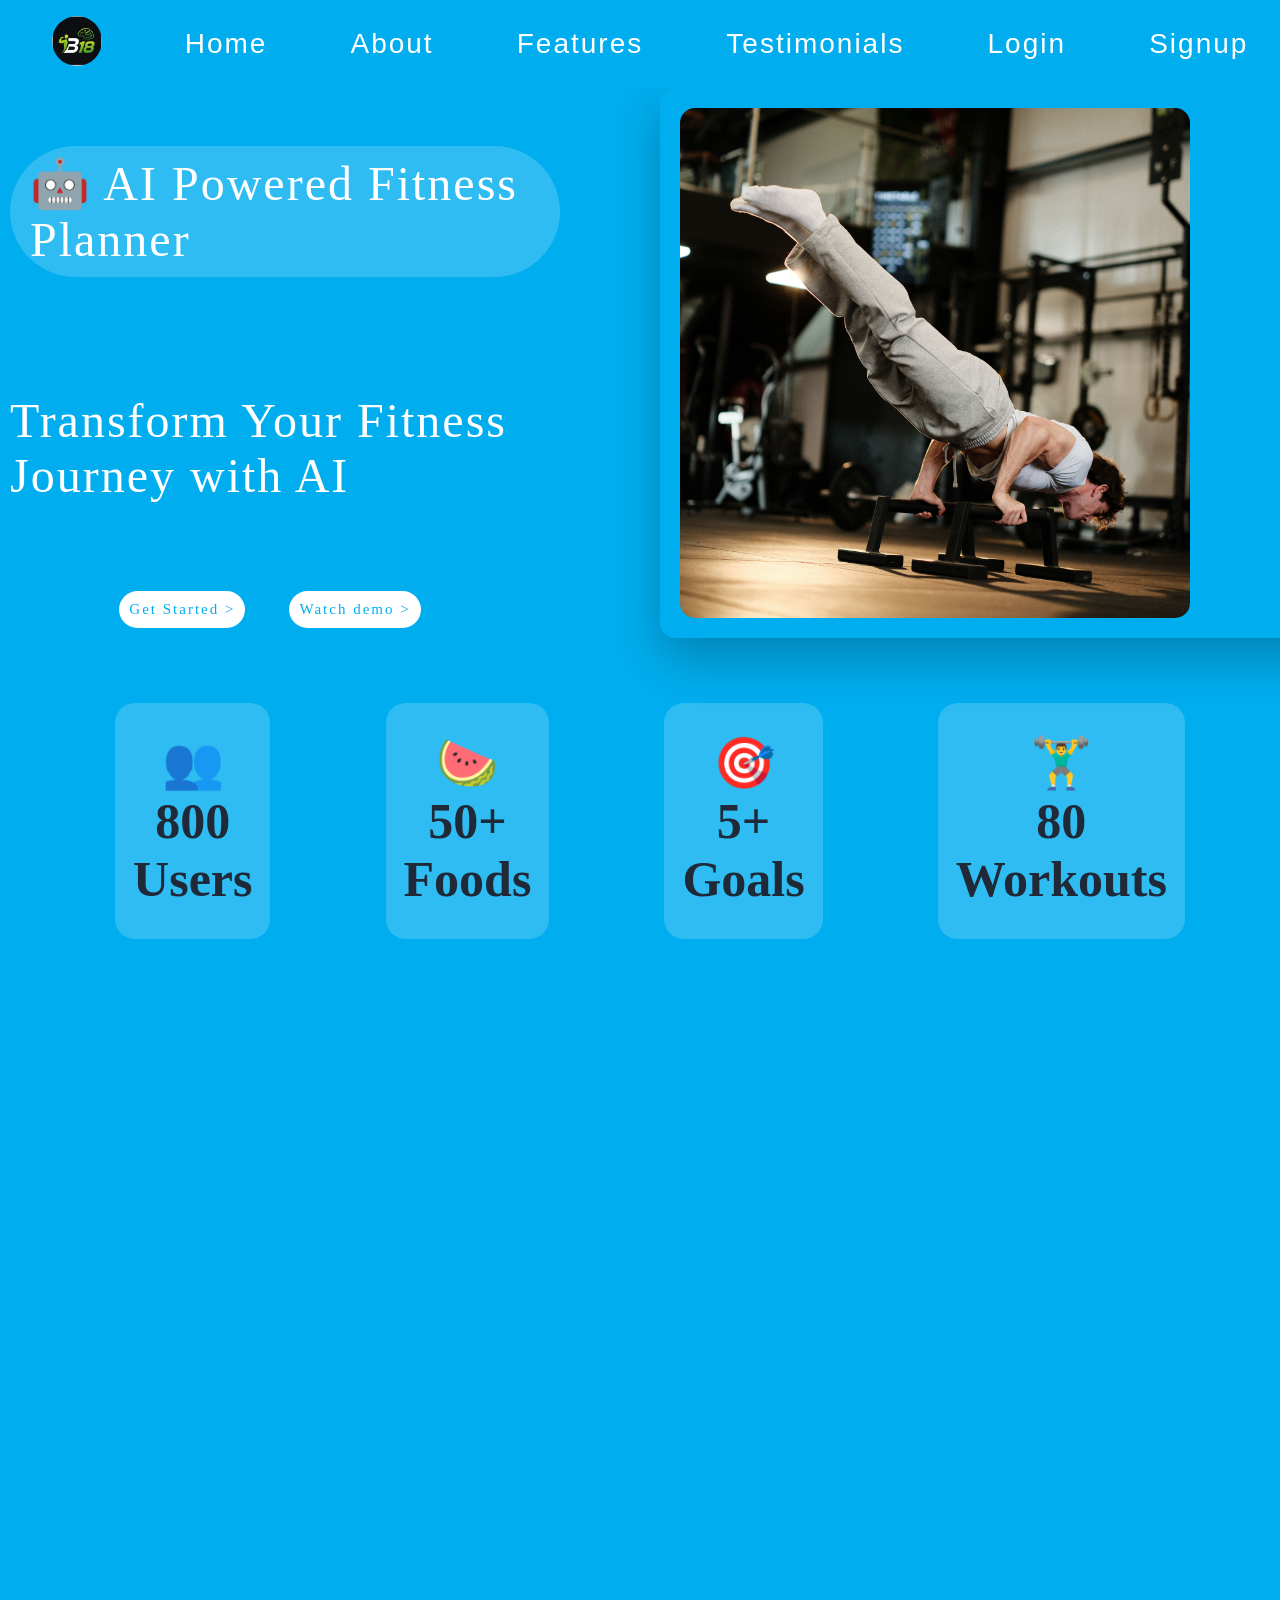
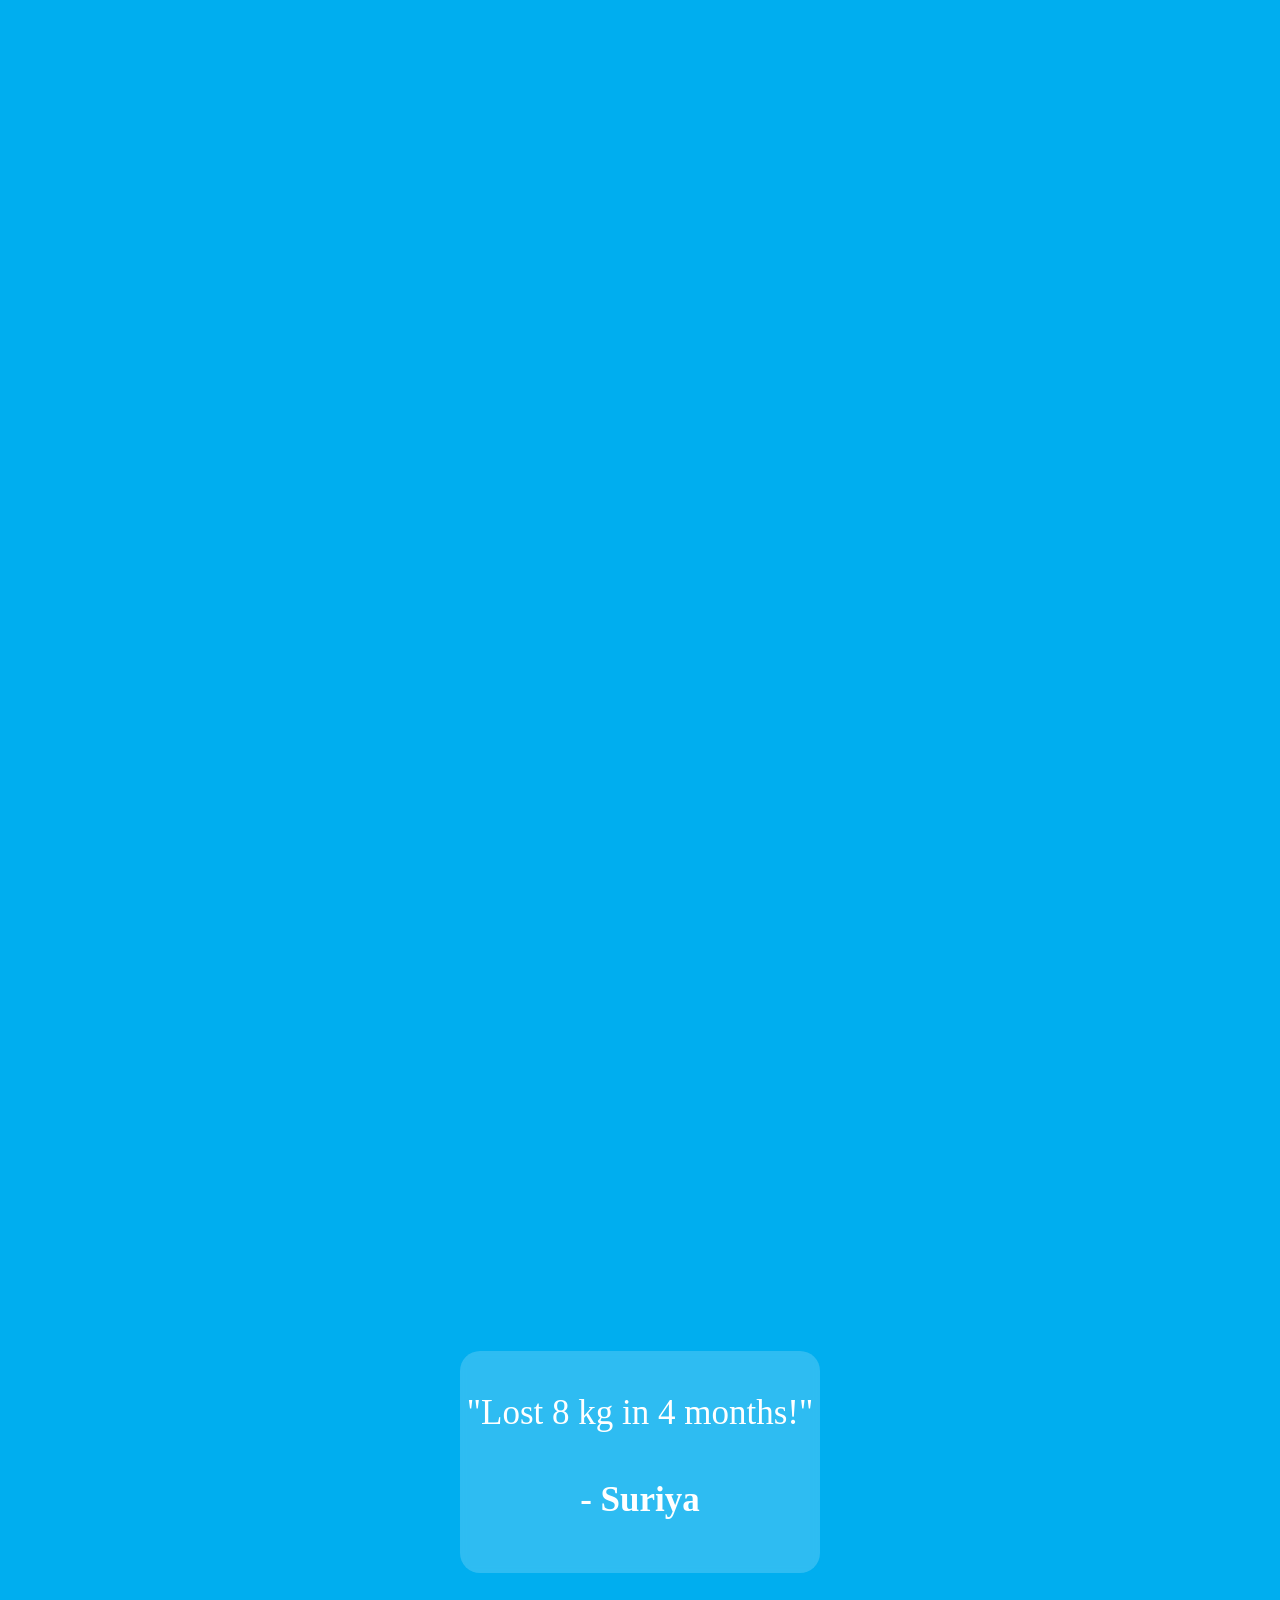
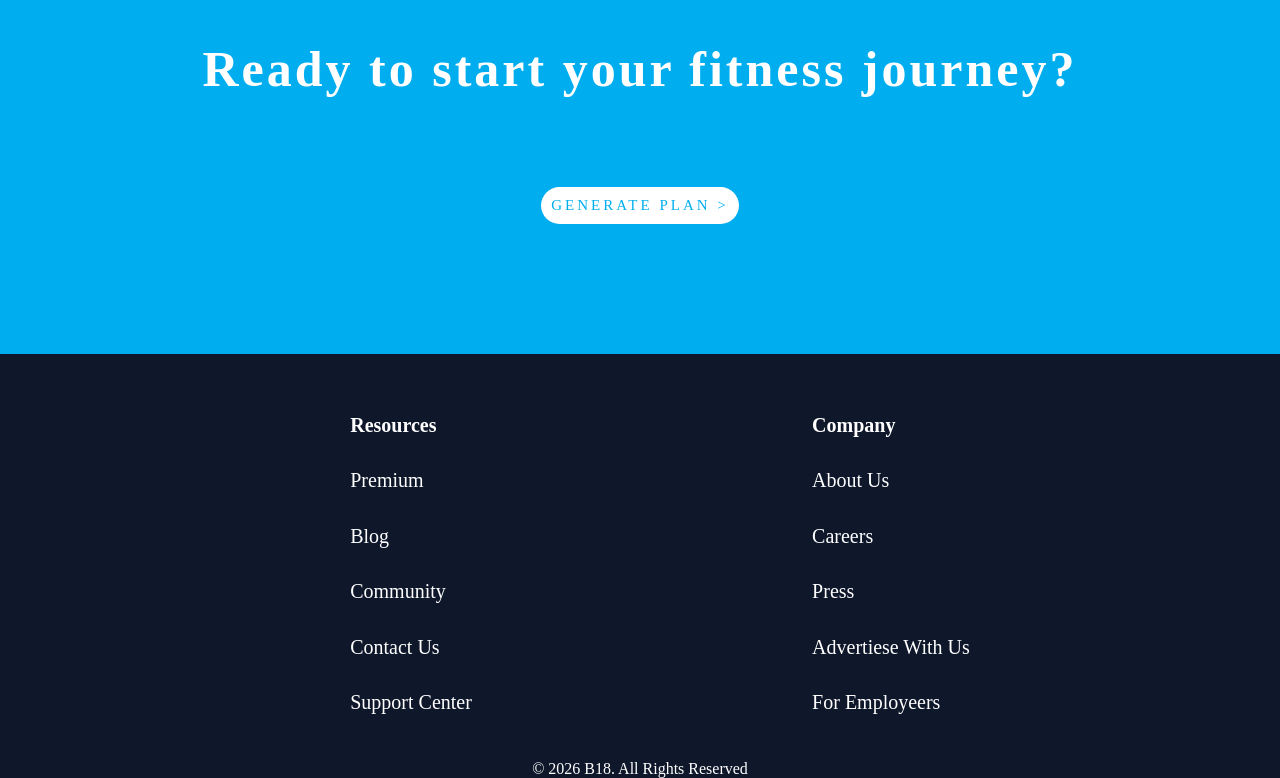
<file: index.html>
<!DOCTYPE html>
<html>
    <head>
        <title>B18-Your AI Fitness Partner</title>
        <link rel="stylesheet" href="hero.css">
        <meta charset="UTF-8">
        <meta name="viewport" content="width=device-width,initial-scale=1.0">
        <meta name="author" content="suriya">
        <meta name="keywords" content="workout,diet,fitness,AI,gym,B18">
        <meta name="description" content="Generate your workout and fitness plan within seconds using B18">
        <link rel="icon" href="ChatGPT Image Jul 24, 2026, 12_27_54 PM.png" type="image/x-icon">
        <meta property="og:title" content="B18-Your AI fitness planner">
<meta property="og:description" content="Generate your workout and fitness plan within seconds using B18">
<meta property="og:image" content="Copilot_20260724_113718">
<meta property="og:type" content="website">
    </head>
    <body>
        <nav id="home">
            
              
                       
            
              
                <div class="nav-bar">
                    <div class="image"><a href="hero.html"><img src="ChatGPT Image Jul 24, 2026, 12_27_54 PM.png"></a></div>
                    
                    <div class="a"><a href="#home">Home</a></div>
                    <div class="a"><a href="#About">About</a></div>
                    <div class="a"><a href="#Features">Features</a></div>
                    <div class="a"><a href="#Testimonials">Testimonials</a></div>
                    <div class="a"><a href="login.html">Login</a></div>
                    <div class="a"><a href="Signup.html">Signup</a></div>
                        </div>
        </nav>
        <section>
            <div class="hero">
                <div class="writings">
                    <p class="pill load">🤖 AI Powered Fitness Planner</p>
                    <p class="load">Transform Your Fitness Journey with AI</p>
                    <div class="buttons "><a href="signup.html" style="position: relative;right:30px" class="load">Get Started ></a>
                    <a href="demo.html" class="load">Watch demo ></a></div>
                </div>
                <div class="image"><img src="Calisthenics_Beginner_Workout.jpg" alt="Workout image"></div>
            </div>
        </section>
        <section>
            <div class="stats">
                <div class="cards hidden">
                <div class="icon">👥</div>
                <div id="counter" data-target="1000">0</div>
                <div>Users</div></div>
                 <div class="cards hidden">
                <div class="icon">🍉</div>
                <div class="counter" data-target="50">0</div>
                <div>Foods</div></div>
                 <div class="cards hidden">
                <div class="icon">🎯</div>
                <div class="counter" data-target="5">0</div>
                <div>Goals</div></div>
                 <div class="cards hidden">
                <div class="icon">🏋️‍♂️</div>
                <div class="counter" data-target="100">0</div>
                <div>Workouts</div></div>
            </div>
        </section>
        <section id="Features">
            
            <div class="features">
                <div class="fea-card hidden">🏋️ Personalized Workout</div>
                <div class="fea-card hidden">🥗 Smart Diet Planner</div>
                <div class="fea-card hidden">🔥 Calorie Calculator</div>
                <div class="fea-card hidden">📈 Progress Tracking</div>
                <div class="fea-card hidden">🤖 AI Recommendations</div>
                <div class="fea-card hidden">💧 Water & Sleep Tracking<sub>(coming soon)</sub></div>
            </div>
        </section>
        <section>
            <center><h3 style="color:white;font-size: 100px;" class="hidden">HOW IT WORKS?</h3></center>
            <div class="steps">
                <div class="steps-image slide-left"><img src="a836866d5f45a675a43f70439b55acad.jpg" alt="workout"></div>
                <div class="steps-text slide-right"><div class="num">1</div>
            <div>Select workout availability</div></div>
                    <div class="steps-text slide-left"><div class="num">2</div>
            <div>Select available foods</div></div>
                <div class="steps-image slide-right"><img src="Copilot_20260724_113718.png" alt="diet"></div>
                <div class="steps-image slide-left"><img src="7-Day-Workout-Plan-ClassPass.png"></div>
                    <div class="steps-text slide-right"><div class="num">3</div>
            <div>Get AI generated plan</div></div>
            </div>
        </section>
        <section class="testimonials" id="Testimonials"><center> <div class="testimonial active"> <p>"Lost 8 kg in 4 months!"</p>
                                                  <h4>- Suriya</h4></div>
            <div class="testimonial"> <p>"The workout plan was amazing."</p>
                                                     <h4>- Nagaraj</h4></div>
            <div class="testimonial">  <p>"I finally started eating healthy."</p>
                                                           <h4>- Priya</h4></div></center>
           
            
        </section>
        <section class="before-footer">
            <center><h4>Ready to start your fitness journey?</h4></center>
            <center><a href="signup.html">GENERATE PLAN ></a></center>
        </section>
        <footer>
            <div class="container">
            <div class="col"><div class="footers"><b>Resources</b></div>
                <div class="footers">Premium</div>
                <div class="footers">Blog</div>
                <div class="footers">Community</div>
                <div class="footers">Contact Us</div>
                <div class="footers">Support Center</div></div>
                
                <div class="col"><div class="footers"><b>Company</b></div>
                <div class="footers">About Us</div>
                <div class="footers">Careers</div>
                <div class="footers">Press</div>
                <div class="footers">Advertiese With Us</div>
                <div class="footers">For Employeers</div></div>
            </div>
            <center><p style="color:white;background-color: #0F172A;position: relative;bottom:-50px;">© 2026 B18. All Rights Reserved</p></center>
        </footer>
        <script src="hero.js"></script>
    </body>
</html>
</file>
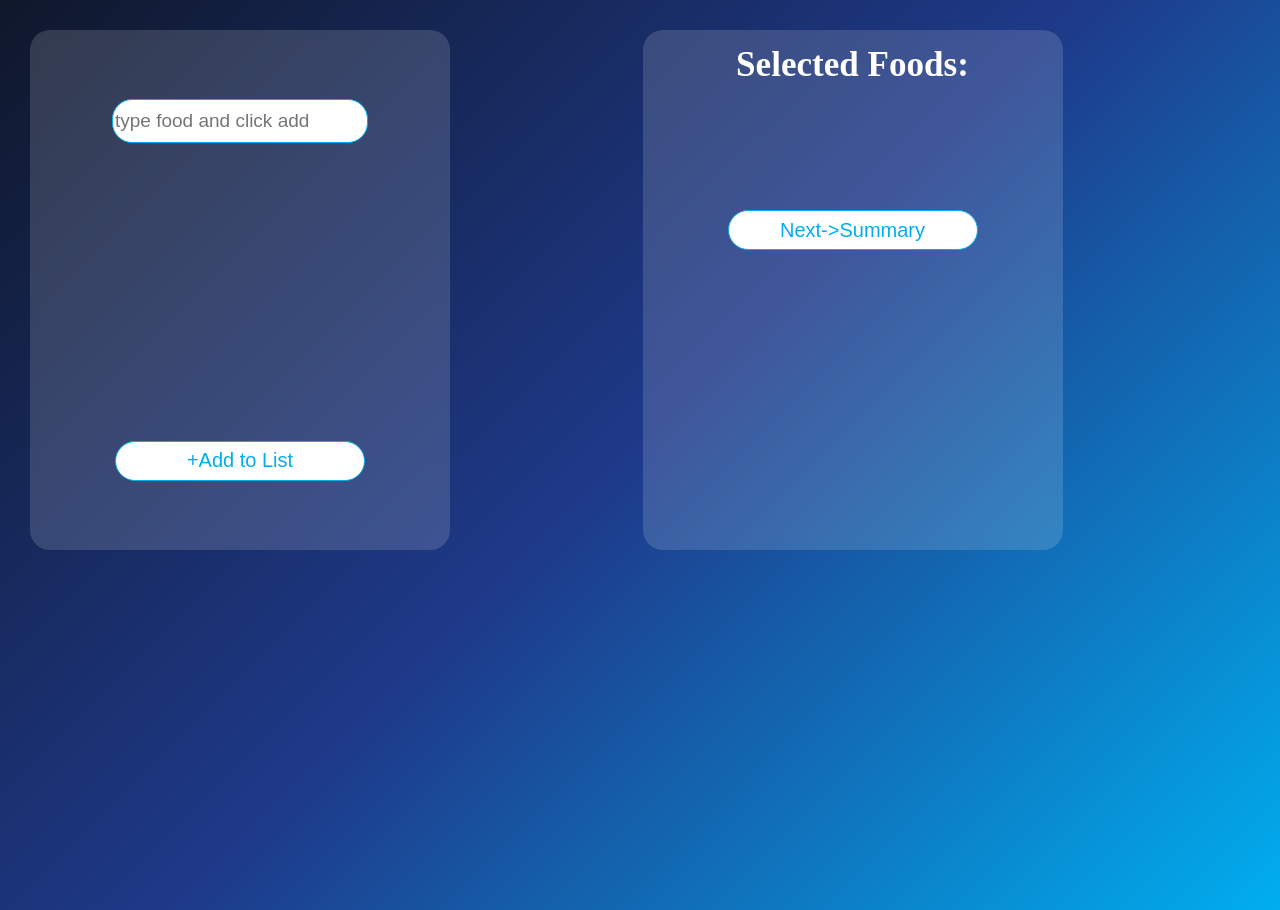
<file: diet.html>
<!DOCTYPE html>
<html>
    <head>
    <title>B18-Diet</title>
    <link rel="stylesheet" href="diet.css">
   <link rel="icon" href="ChatGPT Image Jul 24, 2026, 12_27_54 PM.png" type="image/x-icon">
   <meta charset="UTF-8">
   </head>
   <body>
    <form action="summary.html" >
    <div class="container">
        <div class="cards">
              <datalist id="foods">

        <!-- Protein -->
        <option value="Eggs">
        <option value="Chicken">
        <option value="Fish">
        <option value="Paneer">
        <option value="Milk">
        <option value="Curd">
        <option value="Soya Chunks">
        <option value="Dal">

        <!-- Carbohydrates -->
        <option value="Rice">
        <option value="Brown Rice">
        <option value="Chapati">
        <option value="Idli">
        <option value="Dosa">
        <option value="Oats">
        <option value="Ragi">
        <option value="Poha">

        <!-- Fruits -->
        <option value="Banana">
        <option value="Apple">
        <option value="Orange">

        <!-- Healthy Fats -->
        <option value="Peanut Butter">
        <option value="Groundnuts">
        <option value="Almonds">

    </datalist>
    <input list="foods" id="selected_food"  type="text" placeholder="type food and click add" pattern="[A-Za-z ]+">
    <p id="warning" style="position: relative;bottom:80px;font-size: 30px;"></p>
    <button type="button" id="button">+Add to List</button>
        </div>
        <div class="cards cards2">
            <h3 style="position: relative;bottom:30px;">Selected Foods:</h3>
            <ul id="foodlist"></ul>
            <button type="submit">Next->Summary</button>
        </div>
    </div>
    </form>
    <script src="diet.js"></script>
   </body>
</html>
</file>
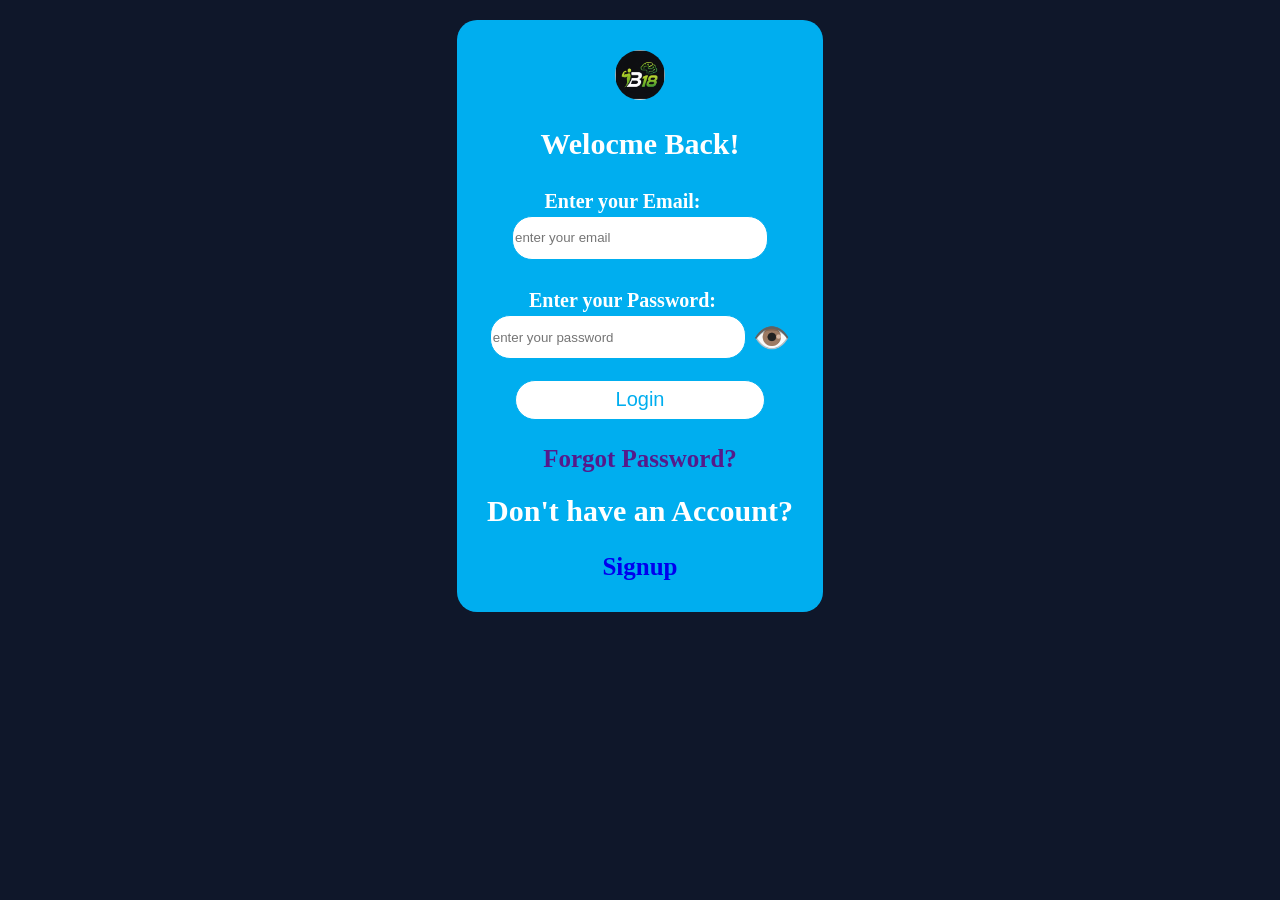
<file: login.html>
<!DOCTYPE html>
<html>
    <head>
    <title>B18-Login</title>
    <link rel="stylesheet" href="login.css">
    <link rel="icon" href="ChatGPT Image Jul 24, 2026, 12_27_54 PM.png" type="image/x-icon">
    </head>
    <body>
        <center>
        <form action="ud1.html">
            <div class="form-container">
                <div class="logo"><img src="ChatGPT Image Jul 24, 2026, 12_27_54 PM.png" alt="LOGO"></div>
                <div class="welcome">Welocme Back!</div>
                <div class="Email">
                    <label for="email" style="position: relative;right:17.5px"> Enter your Email:</label><br>
                    <input type="email" id="email" name="email" required placeholder="enter your email" pattern="[a-z0-9._%+-]+@[a-z0-9.-]+\.[a-z]{2,}$">
                </div>
                <div class="password">
                    <label for="password" style="position: relative;right:17.5px">Enter your Password:</label><br>
                    <input type="password" required placeholder="enter your password" name="password" id="password">   <span id="eye" style="position:relative;top:6.5px;cursor: pointer;">👁️</span>
                </div>
                <div class="login">
                    <button type="submit">Login</button>
                </div>
                <div>
                    <a href="">Forgot Password?</a>
                </div>
                <div>Don't have an Account?</div>
                <div class="sign">
                    <a href="signup.html">Signup</a>
                </div>
            </div>
        </form>
        </center>
        <script src="login.js"></script>
    </body>
</html>
</file>
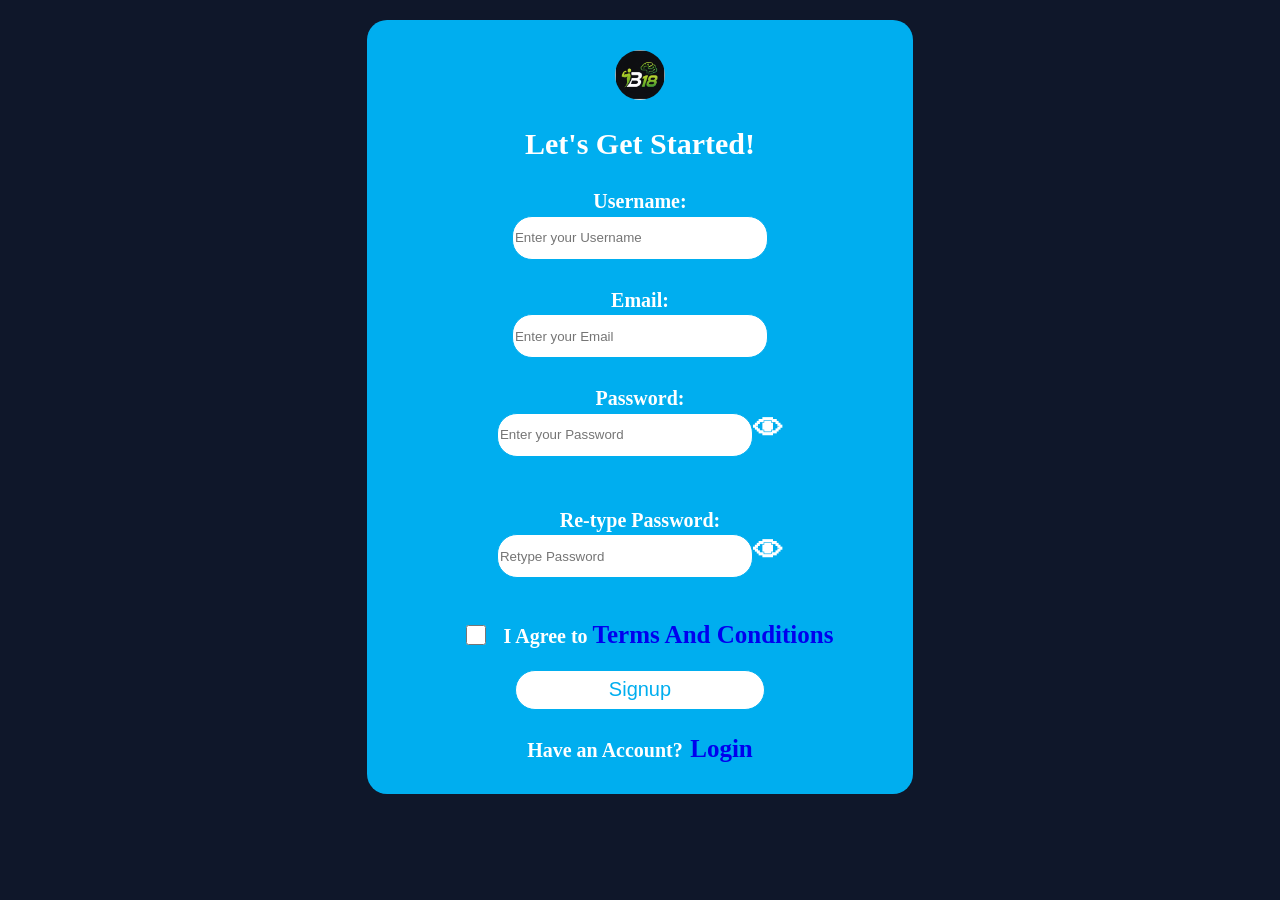
<file: signup.html>
<!DOCTYPE html>
<html>
    <head>
        <title>B18-Signup</title>
        <link rel="stylesheet" href="signup.css">
        <link rel="icon" href="ChatGPT Image Jul 24, 2026, 12_27_54 PM.png" type="image/x-icon">
        <meta charset="UTF-8">
    </head>
    <body>
        <center>
        <form action="ud1.html"  id="form">
            <div class="form-container">
                <div class="logo"><img src="ChatGPT Image Jul 24, 2026, 12_27_54 PM.png" alt="Logo"></div>
                <div class="welocome">Let's Get Started!</div>
                <div class="user_name">
                    <label for="username">Username:</label><br>
                    <input id="username" class="input" name="username" type="text" required placeholder="Enter your Username" minlength="3" maxlength="30">

                </div>
                <div class="email">
                    <label for="email">Email:</label><br>
                    <input type="email" class="input" id="email" name="email" required placeholder="Enter your Email" pattern="[a-z0-9._%+-]+@[a-z0-9.-]+\.[a-z]{2,}$">
                </div>
                <div class="password">
                    <label for="password">Password:</label><br>
                    <input type="password" id="pass1" class="input" required placeholder="Enter your Password" minlength="8"><span id="eye1" style="cursor: pointer;">&#128065;</span>
                    <p id="strength" class="strength"></p>
                </div>
                <div class="re-password">
                    <label for="re-password"> Re-type Password:</label><br>
                    <input type="password" id="pass2" class="input" required placeholder="Retype Password" minlength="8"><span id="eye2" style="cursor: pointer;">&#128065;</span>
                    <p id="error" class="error"></p>
                </div>
                <div class="tac">
                    <input type="checkbox" required><label for="checkbox">I Agree to <a href="tac.html">Terms And Conditions</a></label>
                </div>
                <div class="signup">
                    <button type="submit">Signup</button>
                </div>
                <div class="login">
                    <label>Have an Account?</label>  <a href="login.html">Login</a>
                </div>

                
            </div>
        </form>
        </center>
        <script src="signup.js"></script>
    </body>
</html>
</file>
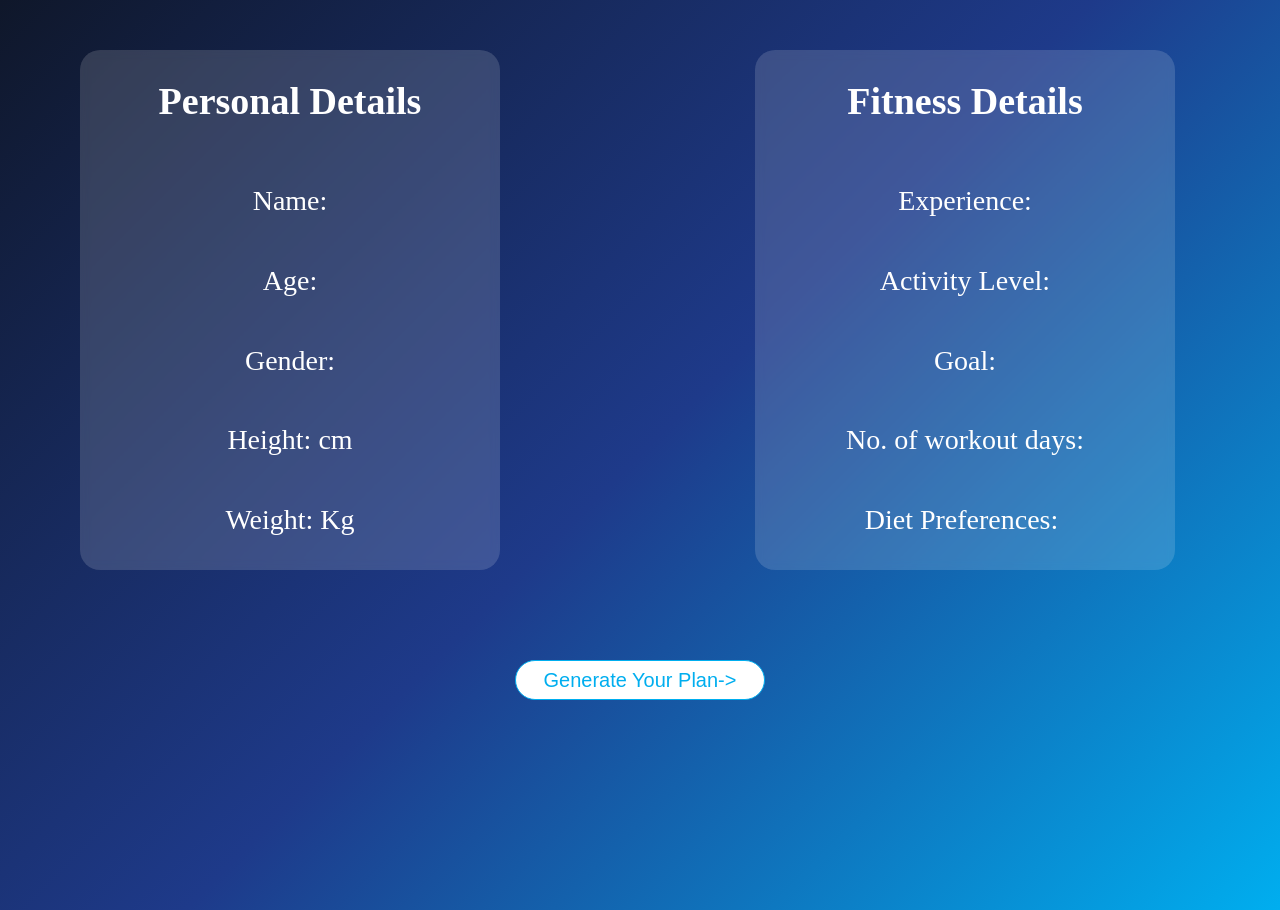
<file: summary.html>
<!DOCTYPE html>
<html>
    <head>
        <title>B18-Summary</title>
         <link rel="stylesheet" href="summary.css">
                <link rel="icon" href="ChatGPT Image Jul 24, 2026, 12_27_54 PM.png" type="image/x-icon">
                <meta charset="UTF-8">
               

    </head>
    <body>
        <form action="final.html">
        <center>
        <div class="container">
            <div class="card">
                <h3>Personal Details</h3>
                <p>Name: <span id="name"></span></p>
                <p>Age: <span id="age"></span></p>
                <p>Gender: <span id="gender"></span></p>
                <p>Height: <span id="height"></span>cm</p>
                <p>Weight: <span id="weight"></span>Kg</p>
            </div>
            <div class="card card2">
                <h3>Fitness Details</h3>
                <p>Experience: <span id="experience"></span></p>
                <p>Activity Level: <span id="activity"></span></p> 
                <p>Goal: <span id="goal"></span></p> 
                <p>No. of workout days: <span id="days"></span></p> 
                <p>Diet Preferences: <span id="diet"></span></p> 
            </div>
        </div>
        <div class="final-button">
            <button type="submit">Generate Your Plan-></button>
        </div>
        </center>
        </form>
        <script src="summary.js"></script>
    </body>
</html>
</file>
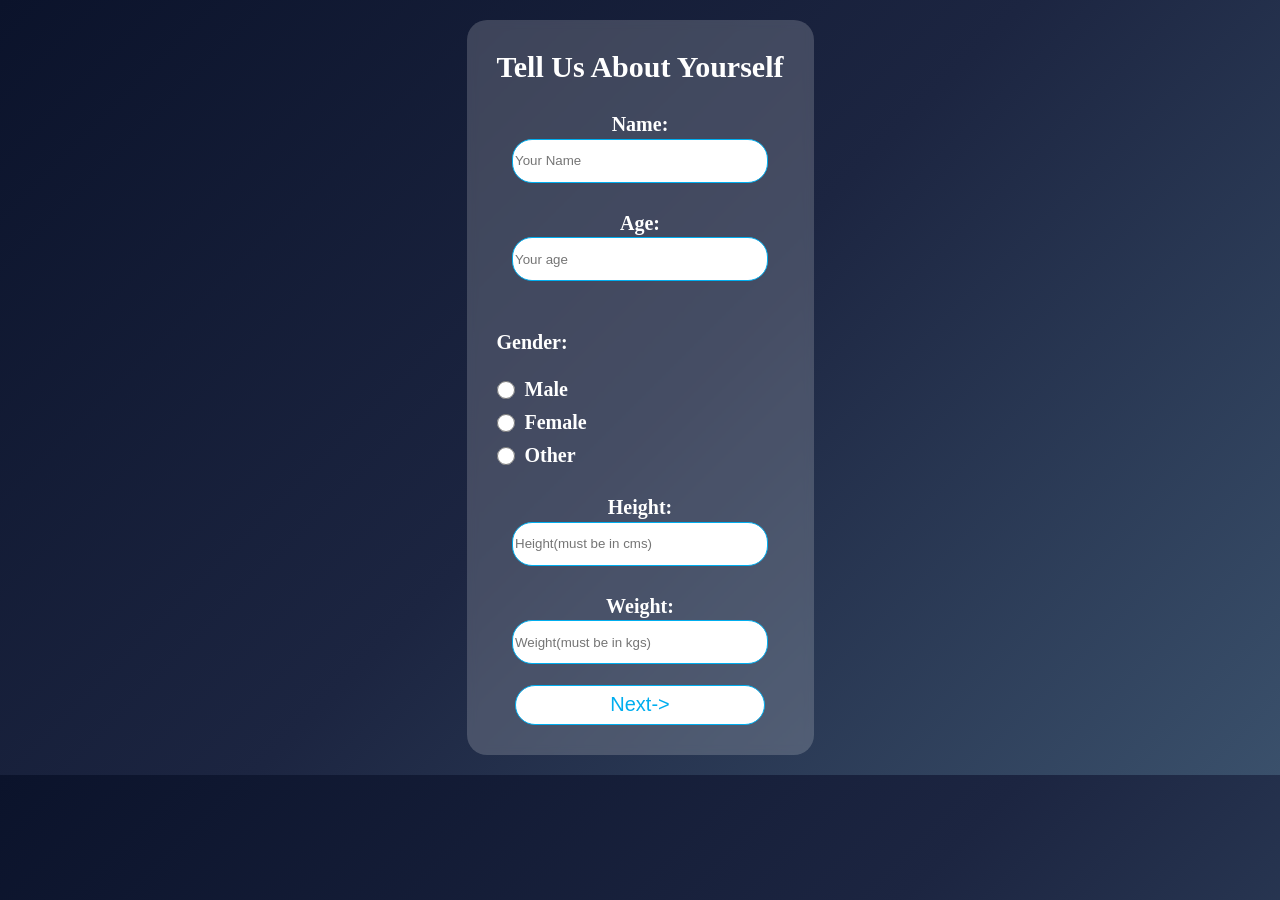
<file: ud1.html>
<!DOCTYPE html>
<html>
    <head>
        <title>B18-User Details</title>
        <link rel="stylesheet" href="ud1.css">
        <link rel="icon" href="ChatGPT Image Jul 24, 2026, 12_27_54 PM.png" type="image/x-icon">
        <meta charset="UTF-8">
    </head>
    <body>
        <center>
        <form action="ud2.html" >
            <div class="form-container">
            <div class="welcoming">Tell Us About Yourself</div>
            <div class="app-name">
                <label for="app-name">Name:</label><br>
                <input id="app-name" name="app-name" type="text" required placeholder="Your Name" minlength="3" maxlength="30">
            </div>
            <div class="age">
                <label for="age">Age:</label><br>
                <input id="age" name="age" type="number" min="10" max="100" required placeholder="Your age">
            </div>
            <div class="gender">
                <label for="gender" style="position: relative;top:30px;">Gender:</label><br>
                <div class="gender-option"><input type="radio" required id="male" value="male" name="gender">
                <label>Male</label></div>
                <div class="gender-option">
                    <input type="radio" required id="female" value="female" name="gender">
                    <label>Female</label>
                </div>
                <div class="gender-option">
                    <input type="radio" required id="other" value="other" name="gender">
                    <label>Other</label>
                </div>
            </div>
            <div class="height">
                <label for="height">Height:</label><br>
                <input id="height" name="height" type="number" required placeholder="Height(must be in cms)" min="100" max="250">
            </div>
            <div class="weight">
                <label for="weight">Weight:</label><br>
                <input id="weight" name="weight" type="number" required placeholder="Weight(must be in kgs)" min="30" max="150">
            </div>
            <div class="next">
                <button type="submit">Next-></button>
            </div>
            </div>
        </form>
        </center>
        <script src="ud1.js"></script>
    </body>
</html>
</file>
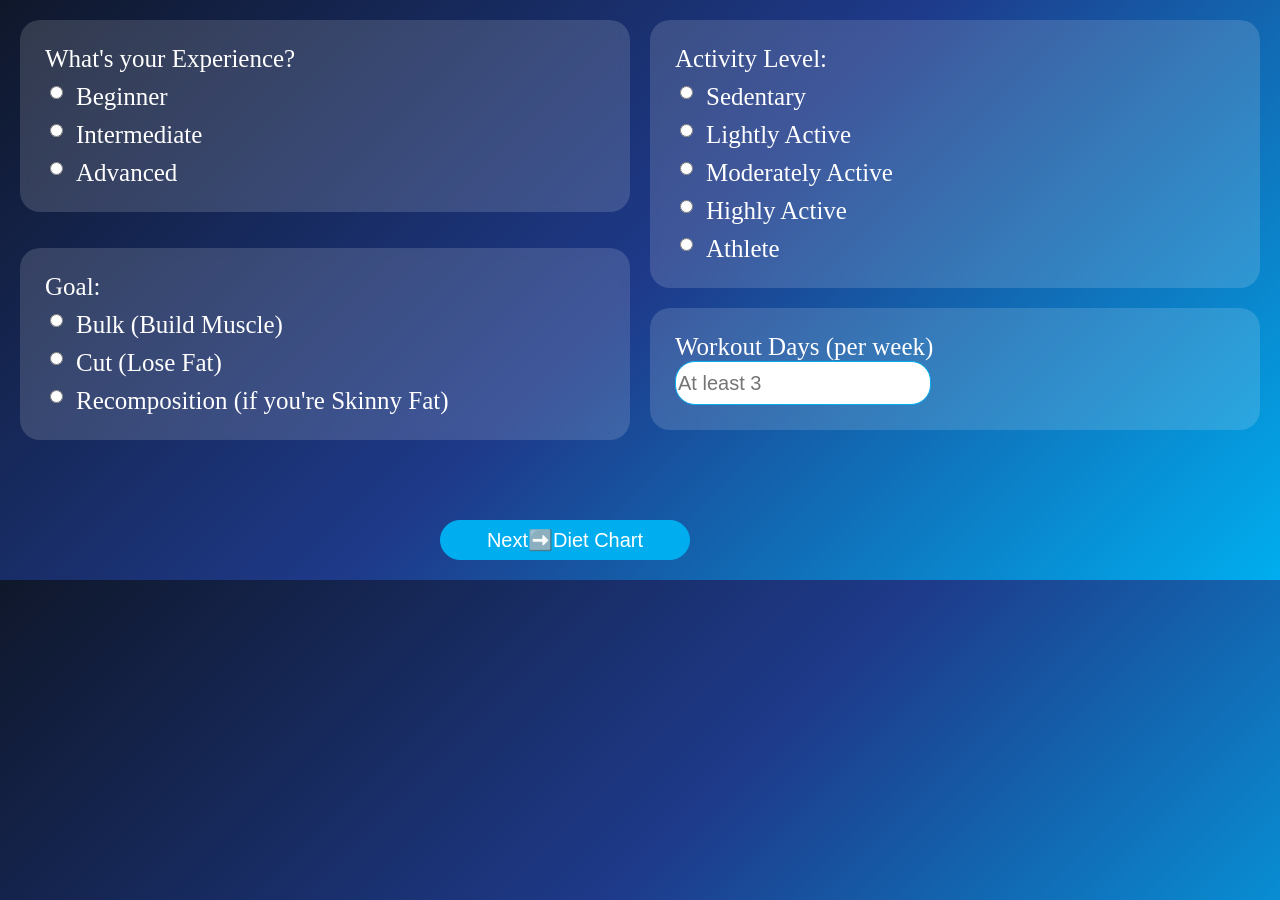
<file: ud2.html>
<!DOCTYPE html>
<html>
<head>
    <title>B18-User Details</title>
    <link rel="stylesheet" href="ud2.css">
    <meta charset="UTF-8">
    <link rel="icon" href="ChatGPT Image Jul 24, 2026, 12_27_54 PM.png" type="image/x-icon">
</head>

<body>

<center>

<form action="diet.html"  class="form-cards">

    <!-- Experience -->
    <div class="card-wrapper ">
        <div class="experience card">
            <label>What's your Experience?</label>

            <div class="exp-option">
                <input type="radio" id="Beginner" value="Beginner" name="experience" required>
                <label for="Beginner">Beginner</label>
            </div>

            <div class="exp-option">
                <input type="radio" id="Intermediate" value="Intermediate" name="experience">
                <label for="Intermediate">Intermediate</label>
            </div>

            <div class="exp-option">
                <input type="radio" id="Advanced" value="Advanced" name="experience">
                <label for="Advanced">Advanced</label>
            </div>
        </div>
    </div>

    <!-- Activity -->
    <div class="card-wrapper ">
        <div class="activity card">
            <label>Activity Level:</label>

            <div class="active-option">
                <input type="radio" id="sedentary" value="sedentary" name="activity" required>
                <label for="sedentary">Sedentary</label>
            </div>

            <div class="active-option">
                <input type="radio" id="light" value="light" name="activity">
                <label for="light">Lightly Active</label>
            </div>

            <div class="active-option">
                <input type="radio" id="moderate" value="moderate" name="activity">
                <label for="moderate">Moderately Active</label>
            </div>

            <div class="active-option">
                <input type="radio" id="high" value="high" name="activity">
                <label for="high">Highly Active</label>
            </div>

            <div class="active-option">
                <input type="radio" id="athlete" value="athlete" name="activity">
                <label for="athlete">Athlete</label>
            </div>
        </div>
    </div>

    <!-- Goal -->
    <div class="card-wrapper ">
        <div class="goal card" style="position: relative;bottom:60px;">
            <label>Goal:</label>

            <div class="goal-option">
                <input type="radio" id="bulk" value="bulk" name="goal" required>
                <label for="bulk">Bulk (Build Muscle)</label>
            </div>

            <div class="goal-option">
                <input type="radio" id="cut" value="cut" name="goal">
                <label for="cut">Cut (Lose Fat)</label>
            </div>

            <div class="goal-option">
                <input type="radio" id="recomp" value="recomp" name="goal">
                <label for="recomp">Recomposition (if  you're Skinny Fat)</label>
            </div>
        </div>
    </div>

    <!-- Workout Days -->
    <div class="card-wrapper ">
        <div class="days card">
            <label for="days">Workout Days (per week)</label>

            <input
                type="number"
                id="days"
                name="days"
                min="3"
                max="6"
                required
                placeholder="At least 3">
        </div>
    </div>
    <center>
         <div class="button" style="position: relative;left:240px" >
        <button type="submit">Next➡️Diet Chart</button>
    </div>
    </center>
   

</form>

</center>

<script src="ud2.js"></script>

</body>
</html>
</file>
<file: hero.css>
.nav-bar{
   
    display:flex;
    flex-direction: row;
    flex-wrap: wrap;
    position: sticky;
    top:0px;justify-content: space-around;align-items: center;
    background-color: #00AEEF;
    color:white;
    height:68px;padding: 10px;width:100%;
    font-family:Arial, Helvetica, sans-serif;font-size: 28px;letter-spacing: 2px;
    
}
nav{
    position:sticky;top:0;z-index: 1000;
}
.nav-bar img{
    height:auto;width:50px;border-radius: 50%;
}

html,body{
    margin:0;padding:0;background-color: #00AEEF;
}

html{
    scroll-behavior: smooth;
}
section{
    scroll-margin-top:68px;
}

.nav-bar .a a{
    text-decoration: none;
    color:white;
    transition: all 0.3s ease;
    display: inline-block;
    
}

.nav-bar .a a:hover{
      background-color: #0A0F24; /* dark contrast */
  color: #00FFFF; 
    transform:translateY(-2px);
    border-radius: 32px;
    
}


.hero{
    display:grid;grid-template-columns: repeat(2,50%);gap:20px;
    height:auto;background-color: #00AEEF;color:white;font-size: 3rem;
    letter-spacing: 2px;


}
.hero .writings{
    display:flex;flex-direction: column;flex-wrap: wrap;justify-content: space-between;
    align-items: center;padding:10px;
    max-width: 550px;
}
.hero .image img{
    width:510px;display:block;height:auto;border-radius: 15px;
}
.hero .image{
    width:100%;padding:20px;border-radius: 15px;box-shadow: 0 20px 50px rgba(0,0,0,.25);
}
.hero .writings a{
    text-decoration: none;color:white;display: inline-block;
    transition:all 0.2s ease;background-color: white;color: #00AEEF;
    border-radius: 20px;padding:10px;font-size: 15px;
}
.hero .writings a:hover{
    background-color:#00AEEF;transform: scale(1.1);color:white;
}
.show{animation:fadein 3s linear  forwards;}

@keyframes fadein{
    from{
        opacity:0;
    }
    to{
        opacity:1;
    }
}




.hero .writings .button{
    display: flex;
    justify-content: flex-start;
    gap: 20px;
    margin-top: 30px;
}
.hero .writings .pill{
    display: inline-flex;
    align-items: center;
    gap: 10px;
    padding: 10px 20px;
    border-radius: 999px;
    background: rgba(255,255,255,0.18);
    backdrop-filter: blur(5px);
}


.stats{
    display:flex;flex-direction: row;justify-content: space-evenly;align-items: center;
    padding:10px;gap:10px;   
    color: #1f2937;font-weight: bold;width:100%;
    font-size: 50px;height: fit-content;margin-top:55px;margin-bottom: 65px;
}
.stats .cards{
    background: rgba(255,255,255,0.18);
    backdrop-filter: blur(5px);border-radius: 20px;
    transition:transform 0.2s linear;justify-self: center;
    height: 200px;display: flex;flex-direction: column;justify-content: center;
    align-items: center;
    padding: 18px;
}

.stats .cards:hover{
    transform: translateY(-4px);
}

.hidden
 {
    opacity: 0;
    transform: translate(-100%);   /* move left */
    transition: all 800ms ease;
}

.visible {
    opacity: 1;
    transform: translate(0);       /* back to normal */
}

.features{
    display:grid;grid-template-columns: repeat(3,1fr);gap:20px;
    
    justify-items: center;
    align-items: center;font-size:30px ;font-weight: bold;margin-top: 40px;
}
.features .fea-card{
    border-radius: 20px;margin:20px;background: rgba(255,255,255,0.18);
    backdrop-filter: blur(5px);height:200px;width:300px;justify-self: center;
    align-self:center;transition: transform 0.2s linear;align-items: center;
    justify-content: center;display:flex;padding:15px;
}
.features .fea-card:hover{
    transform:translateY(-4px);
}

.steps{
    display:grid;grid-template-columns: 1fr 1fr;
    gap:10px;
}
.steps .steps-text{
    display:flex;flex-direction: column;align-items: center;justify-content: center;
    background: rgba(255,255,255,0.18);backdrop-filter: blur(5px);border-radius: 20px;
    font-size:35px ;color:white;height:200px;width:200px;align-content: center;gap:20px;
    margin:15px;padding-left: 20px;animation:bounce 4s  0.5s infinite forwards ;
}

.steps .steps-image img{
    height:300px;width:300px;border-radius:20px;margin:15px;animation:bounce 4s  0.5s infinite forwards ;
}

.slide-left{
     opacity: 0;
    transform: translate(-100%);   /* move left */
    transition: all 800ms ease;
}
.slide-right{
    opacity: 0;
    transform: translate(-100%);   /* move left */
    transition: all 800ms ease;

}
.slide-show{
    opacity:1;transform: translate(0);
}

@keyframes bounce{
    0%{
        transform: translateY(0);
    }
    30%{
        transform:translateY(-5px)
    }
    60%{
        transform: translateY(5px);
    }
    100%{
        transform: translateY(0);
    }
}

.testimonial{
    display:none;
}
.testimonial.active{
    display:block;
    text-align: center;margin:40px;color:white;
    font-size: 35px;border-radius: 20px;background: rgba(255,255,255,0.18);backdrop-filter: blur(5px);
    width:fit-content;padding:7px;
}

.before-footer a{
    text-decoration: none;color:white;display: inline-block;
    transition:all 0.2s ease;background-color: white;color: #00AEEF;
    border-radius: 20px;padding:10px;font-size: 15px;transition:transform 0.3s;
}
.before-footer{
    color:white;margin:40px;font-size: 50px;letter-spacing: 3px;

    
}

.before-footer a:hover{
    transform: scale(1.1);background-color: #00AEEF ;color: white;
}

.container{
    display:flex;justify-content: space-evenly;gap:10px;
    font-size: 20px;color:white;
    margin-top:50px;background-color: #0F172A;width:100%;
    padding:60px 20px;width:100%;margin-bottom: 0;position: relative;
    top:80px;
    

}
.container .col{
    display:flex;flex-direction: column;flex-wrap: wrap;
    justify-content: space-between;height:300px;
}
</file>
<file: diet.css>
.container{
    display:grid;grid-template-columns: 1fr 1fr;
    padding:20px;margin:10px;gap:5px;color:white;
    
}
.cards{
    border-radius: 20px;
    backdrop-filter: blur(5px);
    background:rgba(255,255,255,0.15);
    display:flex;flex-direction: column;
    justify-content: space-around;align-items: center;
    width:400px;height:500px;
    padding:10px;
    transition:all 0.2s ease;
    animation: slideleft 2s ease-in-out forwards;
}
.cards:hover{
    transform:translateY(-5px);
}
html,body{
    margin:0;
    min-height: 100vh;
}
body{
    background: linear-gradient(
        135deg,
        #0F172A 0%,
        #1E3A8A 50%,
        #00AEEF 100%
    );
    background-position: center;background-size: cover;background-repeat: no-repeat;
    
}


input{
    width:250px;height:40px;border-radius: 20px;border:1px solid #00AEEF;
    transition:transform 0.2s linear;outline:none;
    font-size: 19px;
}
input:hover{
    transform: translateY(-4px);
}
input:focus{
    border-color:#ff6b00;
    box-shadow:0 0 10px #ff6b00;
}

button{
    width:250px;height:40px;border-radius: 20px;border:1px solid #00AEEF;
    transition: transform 0.2s linear;background-color: white;
    font-size: 20px;padding:5px;color:#00AEEF;
}
button:hover{
    transform:translateY(-4px);color:blue;background: #00AEEF;
}
button:focus{
    border-color:#ff6b00;
    box-shadow:0 0 10px #ff6b00;
}
.cards2{
      border-radius: 20px;
    backdrop-filter: blur(5px);
    background:rgba(255,255,255,0.15);
    display:flex;flex-direction: column;
    justify-content:flex-start;align-items: center;
    width:400px;min-height:500px;height: fit-content;
    padding:10px;font-size: 30px;
    animation: slideright 2s ease-in-out forwards;
}

@keyframes slideleft{
    from{
        transform:translateX(-100px);
    }
    to{
        transform:translateX(0px);
    }
}

@keyframes slideright{
    from{
        transform:translateX(100px);
    }
    to{
        transform:translateX(0px);
    }
}
</file>
<file: login.css>
.form-container{
    display:flex;flex-direction: column;
    gap:20px;text-align: center;backdrop-filter: blur(5px);border-radius: 20px;
    margin:20px;background:#00AEEF;justify-content: space-evenly;font-size: 30px;
    font-weight: bold;width: fit-content;height: fit-content;padding:30px;
    animation:fadein 7s ;
}
body{
    background-color:#00AEEF;color:white;
}

img{
    height:50px;width:50px;border-radius: 50%;
}

input{
    width:250px;height:40px;border-radius: 20px;border:1px solid #00AEEF;
    transition:transform 0.2s linear;outline:none;
}
input:hover{
    transform: translateY(-4px);
}
input:focus{
    border-color:#ff6b00;
    box-shadow:0 0 10px #ff6b00;
}
button{
    width:250px;height:40px;border-radius: 20px;border:1px solid #00AEEF;
    transition: transform 0.2s linear;background-color: white;
    font-size: 20px;padding:5px;color:#00AEEF;
}
button:hover{
    transform:translateY(-4px);color:blue;background: #00AEEF;
}
button:focus{
    border-color:#ff6b00;
    box-shadow:0 0 10px #ff6b00;
}

label{
    font-size: 20px;
}
.form-container a{
    text-decoration: none;font-size: 25px;
     transition: transform 0.2s linear;
}
.form-container a:hover{
    transform:translateY(-4px);
}
html,body{
    margin:0;
}
body{
    background:#0f172a;
}

@keyframes fadein{
    from{
        opacity:0;
    }
    to{
        opacity:1;
    }
}
</file>
<file: signup.css>
.form-container{
    display:flex;flex-direction: column;
    gap:20px;text-align: center;backdrop-filter: blur(5px);border-radius: 20px;
    margin:20px;background:#00AEEF;justify-content: space-evenly;font-size: 30px;
    font-weight: bold;width: fit-content;height: fit-content;padding:30px;
    animation:fadein 7s ;
}
body{
    background-color:#00AEEF;color:white;
}

img{
    height:50px;width:50px;border-radius: 50%;
}

.input{
    width:250px;height:40px;border-radius: 20px;border:1px solid #00AEEF;
    transition:transform 0.2s linear;outline:none;
}
.input:hover{
    transform: translateY(-4px);
}
.input:focus{
    border-color:#ff6b00;
    box-shadow:0 0 10px #ff6b00;
}
button{
    width:250px;height:40px;border-radius: 20px;border:1px solid #00AEEF;
    transition: transform 0.2s linear;background-color: white;
    font-size: 20px;padding:5px;color:#00AEEF;
}
button:hover{
    transform:translateY(-4px);color:blue;background: #00AEEF;
}
button:focus{
    border-color:#ff6b00;
    box-shadow:0 0 10px #ff6b00;
}

label{
    font-size: 20px;
}
.form-container a{
    text-decoration: none;font-size: 25px;
     transition: transform 0.2s linear;
}
.form-container a:hover{
    transform:translateY(-4px);
}
html,body{
    margin:0;
}
body{
    background:#0f172a;
}

@keyframes fadein{
    from{
        opacity:0;
    }
    to{
        opacity:1;
    }
}

.tac{
    display:flex;flex-direction: row;justify-content: space-evenly;align-items: center;
}
.tac input{
width:150px;height:20px;transition: transform 0.1s;
}
.tac input:focus{
transform:scale(1.1);
}
.tac label{
    position:relative;right:50px;
}
.strength,.error{
    font-size: 23px;
}
</file>
<file: summary.css>
html,body{
    margin:0;
    min-height: 100vh;
}
body{
    background: linear-gradient(
        135deg,
        #0F172A 0%,
        #1E3A8A 50%,
        #00AEEF 100%
    );
    background-position: center;background-size: cover;background-repeat: no-repeat;
    
}
.container{
    display:grid;grid-template-columns: 400px 400px;
    padding:40px;margin:10px;gap:50px;color:white;
    
}

.card{
    border-radius: 20px;
    backdrop-filter: blur(5px);
    background:rgba(255,255,255,0.15);
    display:flex;flex-direction: column;
    justify-content: space-around;align-items: stretch;
    min-width:400px;min-height:500px;
    padding:10px;
    transition:transform 0.2s ease;
    animation: slideleft 2s ease-in-out forwards;
    font-size: 25px;
    position: relative;left:30px;
}
.card:hover{
    transform:translateY(-5px);
}


button{
    width:250px;height:40px;border-radius: 20px;border:1px solid #00AEEF;
    transition: transform 0.2s linear;background-color: white;
    font-size: 20px;padding:5px;color:#00AEEF;margin-top:40px ;margin-bottom: 30px;
}
button:hover{
    transform:translateY(-4px);color:blue;background: #00AEEF;
}
button:focus{
    border-color:#ff6b00;
    box-shadow:0 0 10px #ff6b00;
}



@keyframes slideleft{
    from{
        transform:translateX(-100px);
    }
    to{
        transform:translateX(0px);
    }
}

@keyframes slideright{
    from{
        transform:translateX(100px);
    }
    to{
        transform:translateX(0px);
    }
}

.card2{
    animation: slideright 2s ease-in-out forwards;
    position: relative;left: 255px;
}
.card h3{
    text-align:center;
    margin:0 0 20px 0;
    font-size:38px;
}

.card p{
    font-size:28px;
    margin:0;
    line-height:1.5;
}

.card span{
    color:#FFD166;
    font-weight:bold;
}

#diet{
    display:inline-block;
    white-space:normal;
    overflow-wrap:break-word;
    word-break:break-word;
}
</file>
<file: ud1.css>
.form-container{
    display:flex;flex-direction: column;
    gap:20px;text-align: center;backdrop-filter: blur(5px);border-radius: 20px;
    margin:20px;background: rgba(255,255,255,0.18);justify-content: space-evenly;font-size: 30px;
    font-weight: bold;width: fit-content;height: fit-content;padding:30px;
    animation:fadein 7s ;color:white;
}

body{
    background:linear-gradient(135deg,#0B132B,#1C2541,#3A506B);
}

input{
    width:250px;height:40px;border-radius: 20px;border:1px solid #00AEEF;
    transition:transform 0.2s linear;outline:none;
}
input:hover{
    transform: translateY(-4px);
}
input:focus{
    border-color:#ff6b00;
    box-shadow:0 0 10px #ff6b00;
}

button{
    width:250px;height:40px;border-radius: 20px;border:1px solid #00AEEF;
    transition: transform 0.2s linear;background-color: white;
    font-size: 20px;padding:5px;color:#00AEEF;
}
button:hover{
    transform:translateY(-4px);color:blue;background: #00AEEF;
}
button:focus{
    border-color:#ff6b00;
    box-shadow:0 0 10px #ff6b00;
}

label{
    font-size: 20px;color:white;
}

html,body{
    margin:0;
}

@keyframes fadein{
    from{
        opacity:0;
    }
    to{
        opacity:1;
    }
}

.gender{
    display:flex;flex-direction: column;align-items: flex-start;gap:10px;
}
.gender .gender-option{
    display:flex;align-items: center;gap:10px;
}
.gender-option input{
 width:18px;
    height:18px;
    margin:0;
}
</file>
<file: ud2.css>
body{
    background: linear-gradient(
        135deg,
        #0F172A 0%,
        #1E3A8A 50%,
        #00AEEF 100%
    );
}

body,html{
    margin:0;
}

.form-cards{
    display:grid;grid-template-columns: 1fr 1fr;gap:20px;margin:20px;
    
    
}


.form-cards .experience{
    display:flex;flex-direction: column;gap:10px;
    /* animation:float 5s ease-in-out 0.7s infinite forwards none; */
}

.form-cards .experience .exp-option{
    display: flex;align-items: flex-start;gap:10px;
}
.form-cards .activity{
    display:flex;flex-direction: column;gap:10px;
    /* animation:float 5s ease-in-out 0.7s infinite forwards none; */
}

.form-cards .activity .active-option{
    display: flex;align-items: flex-start;gap:10px;
}
.form-cards .goal{
    display:flex;flex-direction: column;gap:10px;
    /* animation:float 5s ease-in-out 0.7s infinite forwards none; */
}

.form-cards .goal .goal-option{
    display: flex;align-items: flex-start;gap:10px;
}


.card{
      background:rgba(255,255,255,0.15);
    border-radius:20px;
    padding:25px;
    color:white;
    animation:float 7s ease-in-out  infinite;
    
    backdrop-filter: blur(5px);
    display:flex;
    align-items: flex-start;justify-content: center;
    font-size: 25px;font-weight:larger;
}

@keyframes float {
  0% {
    transform: translateY(0);
  }
  20% {
    transform: translateY(-15px); /* higher bounce */
  }
  40% {
    transform: translateY(0);
  }
  60% {
    transform: translateY(10px); /* softer dip */
  }
  80% {
    transform: translateY(0);
  }
  100% {
    transform: translateY(0);
  }
}

.form-cards .days{
    display: flex;flex-direction: column;
    justify-content: space-evenly;
    /* animation:float 5s ease-in-out 0.7s infinite forwards none; */
}

 .form-cards .days input{
    width:250px;height:40px;border-radius: 20px;border:1px solid #00AEEF;
    transition:transform 0.2s linear;outline:none;font-size: 20px;
}
 .form-cards .days input:hover{
    transform: translateY(-4px);
}
.form-cards .days input:focus{
    border-color:#ff6b00;
    box-shadow:0 0 10px #ff6b00;
}

button{
    width:250px;height:40px;border-radius: 20px;border:1px solid #00AEEF;
    transition: transform 0.2s linear;background-color:#00AEEF;
    font-size: 20px;padding:5px;color:white;
}
button:hover{
    transform:translateY(-4px);color:blue;background: #00AEEF;
}
button:focus{
    border-color:#ff6b00;
    box-shadow:0 0 10px #ff6b00;
}
</file>
